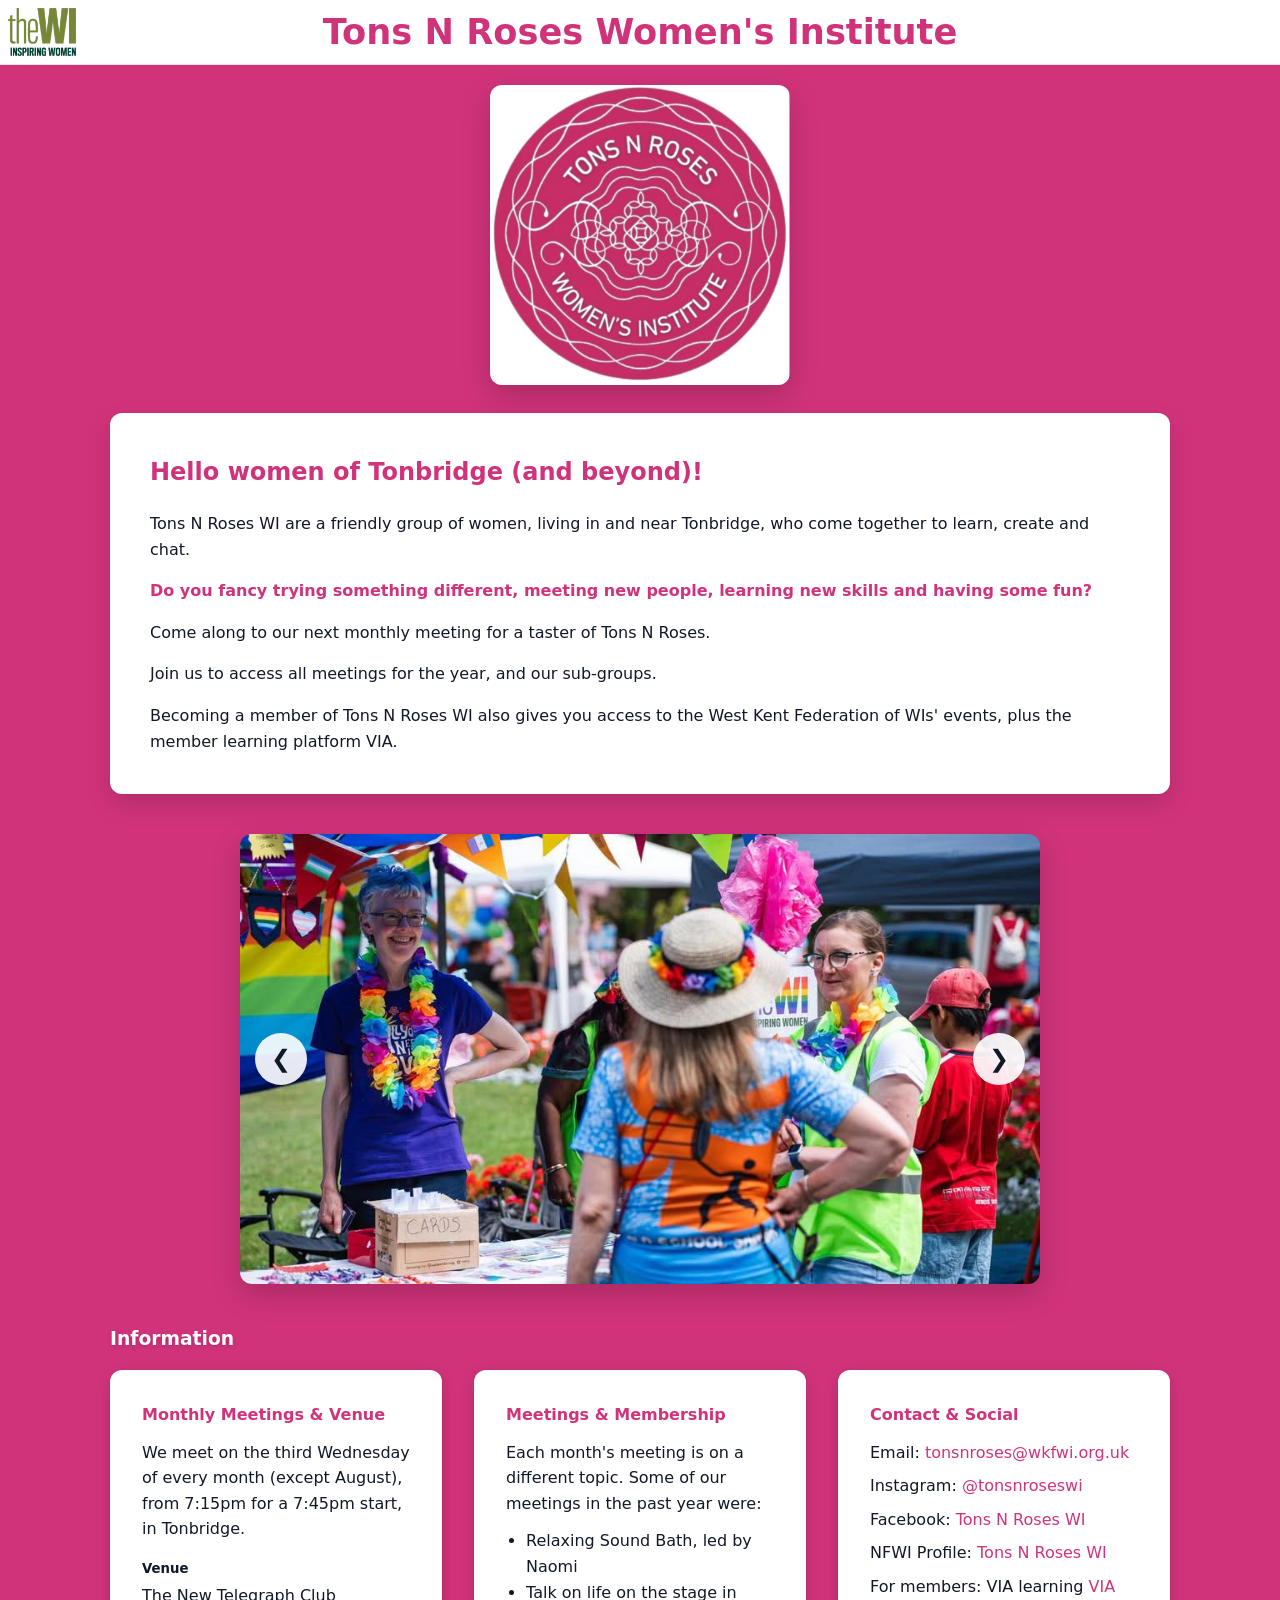
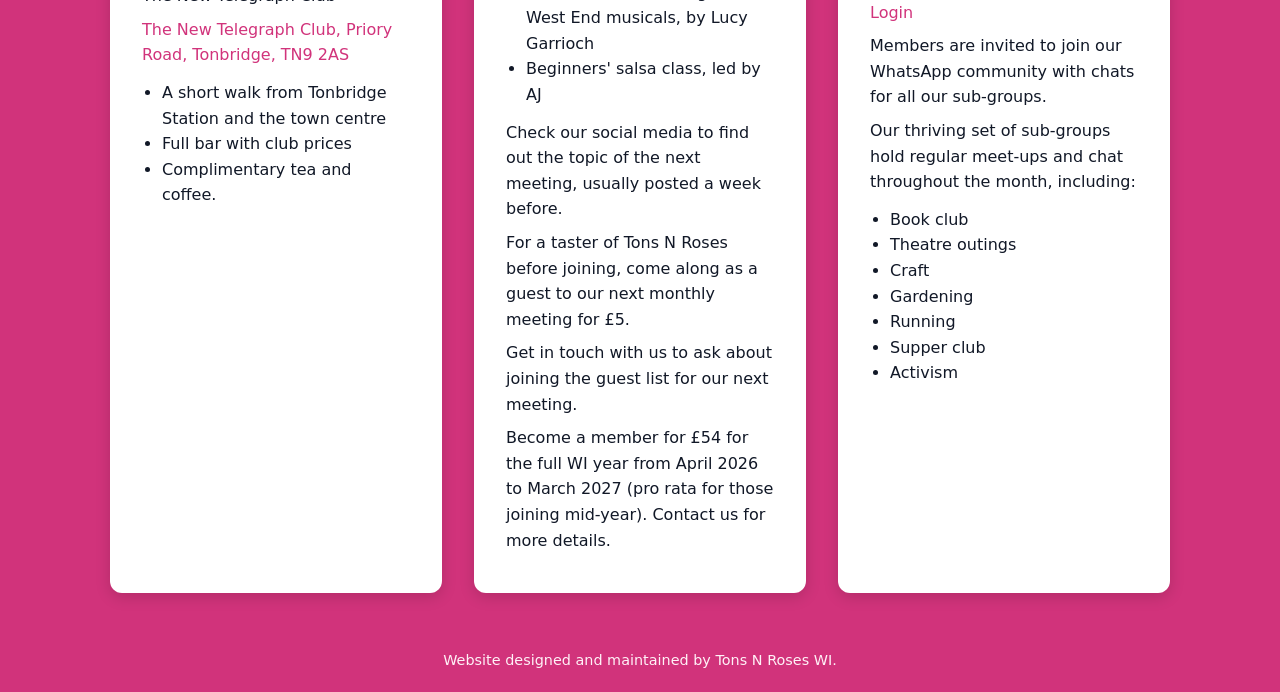
<file: index.html>
<!DOCTYPE html>
<html lang="en">
<head>
    <meta charset="UTF-8">
    <meta name="viewport" content="width=device-width, initial-scale=1.0">
    <title>Tons N Roses WI</title>
    <link rel="stylesheet" href="css/tonsnroses.css">
    <script src="js/tonsnroses.js" defer></script>
</head>

<body>
    <header class="site-header">
        <div class="logo-container">
            <a href="/" aria-label="Home">
            <img src="images/theWI_Logo_IW_RGB_2col-cropped-for-website-header.png" alt="The WI Logo" class="site-logo">
            </a>
            <h1>Tons N Roses Women's Institute</h1>
        </div>
    </header>
    <main class="container">
        <!-- HERO SECTION -->
        <section class="hero">
            <div class="hero-logo">
                <img src="images/TonsNRosesLogo.jpg" alt="Tons N Roses WI Logo">
            </div>
        </section>

        <!-- ABOUT SECTION -->
        <section class="about-split">
            <!-- This is your new white oblong box wrapper -->
            <div class="about-box"> 
                <h2>Hello women of Tonbridge (and beyond)!</h2>
                <p>Tons N Roses WI are a friendly group of women, living in and near Tonbridge, who come together to learn, create and chat.</p>
                
                <!-- Added class="pink-text" to make this paragraph stand out -->
                <p class="pink-text">Do you fancy trying something different, meeting new people, learning new skills and having some fun?</p>
                
                <p>Come along to our next monthly meeting for a taster of Tons N Roses.</p>
                <p>Join us to access all meetings for the year, and our sub-groups.</p>
                <p>Becoming a member of Tons N Roses WI also gives you access to the West Kent Federation of WIs' events, plus the member learning platform VIA.</p>
            </div>
        </section>

        <!-- PHOTO CAROUSEL SECTION -->
        <section class="gallery-carousel">
            <div class="carousel-container">
                
                <!-- Track holding all the slides -->
                <div class="carousel-track">
                    <!-- Slide 1 -->
                    <div class="carousel-slide active">
                        <img src="images/TonsNRosesPride.jpg" alt="Tons N Roses WI at Pride">
                    </div>
                    <!-- Slide 2 (Add your next photo here) -->
                    <div class="carousel-slide">
                        <img src="images/hats.jpg" alt="Tons N Roses Hats">
                    </div>
                    <!-- Slide 3 (Add another photo here) -->
                    <div class="carousel-slide">
                        <img src="images/theatre.jpeg" alt="Tons N Roses Theatre Club">
                    </div>
                    <!-- Slide 4 (Add another photo here) -->
                    <div class="carousel-slide">
                        <img src="images/SupperClub.jpeg" alt="Tons N Roses Supper Club">
                    </div>
                    <!-- Slide 3 (Add another photo here) -->
                    <div class="carousel-slide">
                        <img src="images/tnr.jpg" alt="Tons N Roses">
                    </div>
                    <!-- Slide 3 (Add another photo here) -->
                    <div class="carousel-slide">
                        <img src="images/tinsel.jpg" alt="Tons N Roses making tinsel">
                    </div>
                    <!-- Slide 3 (Add another photo here) -->
                    <div class="carousel-slide">
                        <img src="images/litter.jpg" alt="Tons N Roses litter-picking">
                    </div>
                    <!-- Slide 3 (Add another photo here) -->
                    <div class="carousel-slide">
                        <img src="images/yoga.jpg" alt="Tons N Roses yoga">
                    </div>
                </div>

                <!-- Navigation Buttons -->
                <button class="carousel-btn prev-btn" aria-label="Previous image">&#10094;</button>
                <button class="carousel-btn next-btn" aria-label="Next image">&#10095;</button>
                
            </div>
        </section>

        <!-- INFORMATION GRID -->
        <section class="Information">
            <h3>Information</h3>
            <div class="values-grid">
                
                <!-- Card 1: Logistics -->
                <div class="value-card">
                    <h4>Monthly Meetings &amp; Venue</h4>
                    <p>We meet on the third Wednesday of every month (except August), from 7:15pm for a 7:45pm start, in Tonbridge.</p>
                    
                    <h5>Venue</h5>
                    <p>The New Telegraph Club</p>
                    <p><a href="https://maps.app.goo.gl/GhPogRc4JVo7FxPY7" target="_blank" rel="noopener">The New Telegraph Club, Priory Road, Tonbridge, TN9 2AS</a></p>
                    
                    <!-- Fixed: Removed <p> wrapping around the <ul> -->
                    <ul>
                        <li>A short walk from Tonbridge Station and the town centre</li>
                        <li>Full bar with club prices</li>
                        <li>Complimentary tea and coffee.</li>
                    </ul>           
                </div>
                
                <!-- Card 2: Schedule & Fees -->
                <div class="value-card">
                    <h4>Meetings &amp; Membership</h4>
                    <p>Each month's meeting is on a different topic. Some of our meetings in the past year were:</p>
                    
                    <!-- Fixed: Removed <p> wrapping around the <ul> -->
                    <ul>
                        <li>Relaxing Sound Bath, led by Naomi</li>
                        <li>Talk on life on the stage in West End musicals, by Lucy Garrioch</li>
                        <li>Beginners' salsa class, led by AJ</li>
                    </ul>
                    <p>Check our social media to find out the topic of the next meeting, usually posted a week before.</p>
                    <p>For a taster of Tons N Roses before joining, come along as a guest to our next monthly meeting for £5.</p>
                    <p>Get in touch with us to ask about joining the guest list for our next meeting.</p>
                    <p>Become a member for £54 for the full WI year from April 2026 to March 2027 (pro rata for those joining mid-year). Contact us for more details.</p>
                </div>
                
                <!-- Card 3: Social & Links -->
                <div class="value-card">
                    <h4>Contact &amp; Social</h4>
                    <p>Email: <a href="mailto:tonsnroses@wkfwi.org.uk">tonsnroses@wkfwi.org.uk</a></p>
                    <p>Instagram: <a href="https://www.instagram.com/tonsnroseswi/" target="_blank" rel="noopener">@tonsnroseswi</a></p>
                    <p>Facebook: <a href="https://www.facebook.com/p/Tons-N-Roses-WI-61551431473207/" target="_blank" rel="noopener">Tons N Roses WI</a></p>
                    <p>NFWI Profile: <a href="https://west-kent.thewi.org.uk/find-wi/tons-n-roses" target="_blank" rel="noopener">Tons N Roses WI</a></p>
                    <P>For members: VIA learning <a href="https://via.thewi.org.uk/login/keycloak" target="_blank" rel="noopener">VIA Login</a></P>
                    <p>Members are invited to join our WhatsApp community with chats for all our sub-groups.</p>
                    <p>
                    <p>Our thriving set of sub-groups hold regular meet-ups and chat throughout the month, including:
                    <ul>
                        <li>Book club</li>
                        <li>Theatre outings</li>
                        <li>Craft</li>
                        <li>Gardening</li>
                        <li>Running</li>
                        <li>Supper club</li>
                        <li>Activism</li>
                    </ul>
                </div>

            </div> <!-- End values-grid -->
        </section>

    </main>
    
    <!-- FOOTER LANDMARK -->
    <footer style="text-align: center; padding: 20px; font-size: 0.9rem;">
        <p>Website designed and maintained by Tons N Roses WI.</p>
    </footer>

</body>
</html>
</file>
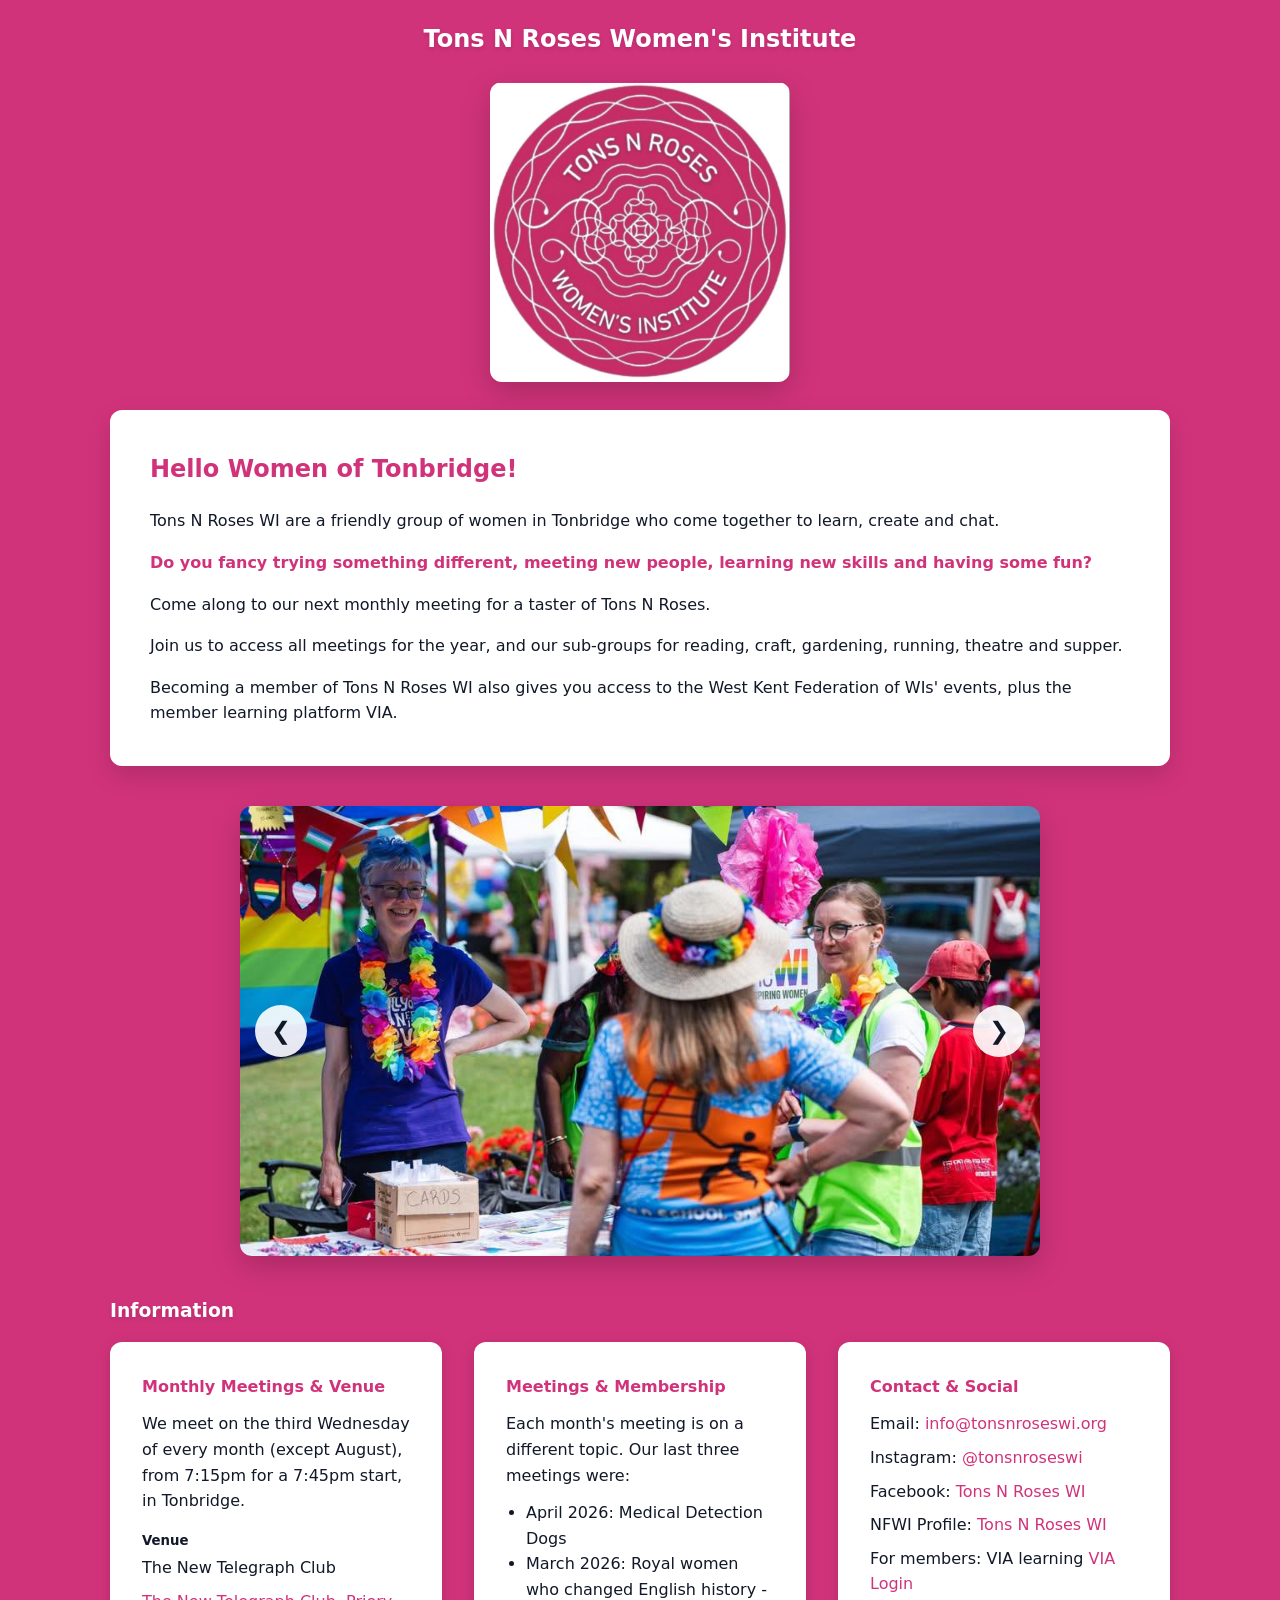
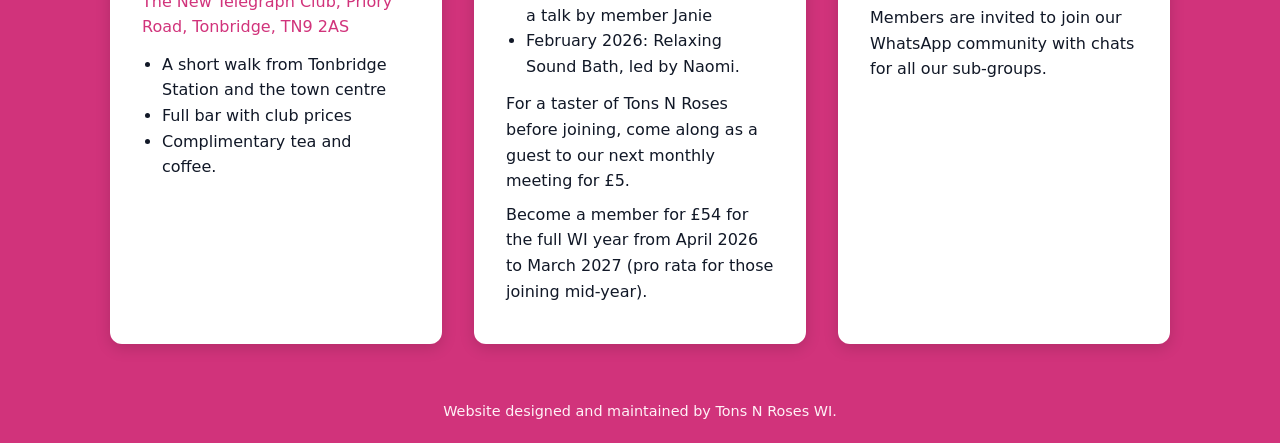
<file: TonsNRosesHome.html>
<!DOCTYPE html>
<html lang="en">
<head>
    <meta charset="UTF-8">
    <meta name="viewport" content="width=device-width, initial-scale=1.0">
    <title>Tons N Roses WI</title>
    <link rel="stylesheet" href="css/tonsnroses.css">
    <script src="js/tonsnroses.js" defer></script>
</head>
<body>
    <main class="container">
        <!-- HERO SECTION -->
        <section class="hero">
            <h1>Tons N Roses Women's Institute</h1>
            <div class="hero-logo">
                <img src="images/TonsNRosesLogo.jpg" alt="Tons N Roses WI Logo">
            </div>
        </section>

        <!-- ABOUT SECTION -->
        <section class="about-split">
            <!-- This is your new white oblong box wrapper -->
            <div class="about-box"> 
                <h2>Hello Women of Tonbridge!</h2>
                <p>Tons N Roses WI are a friendly group of women in Tonbridge who come together to learn, create and chat.</p>
                
                <!-- Added class="pink-text" to make this paragraph stand out -->
                <p class="pink-text">Do you fancy trying something different, meeting new people, learning new skills and having some fun?</p>
                
                <p>Come along to our next monthly meeting for a taster of Tons N Roses.</p>
                <p>Join us to access all meetings for the year, and our sub-groups for reading, craft, gardening, running, theatre and supper.</p>
                <p>Becoming a member of Tons N Roses WI also gives you access to the West Kent Federation of WIs' events, plus the member learning platform VIA.</p>
            </div>
        </section>

        <!-- PHOTO CAROUSEL SECTION -->
        <section class="gallery-carousel">
            <div class="carousel-container">
                
                <!-- Track holding all the slides -->
                <div class="carousel-track">
                    <!-- Slide 1 -->
                    <div class="carousel-slide active">
                        <img src="images/TonsNRosesPride.jpg" alt="Tons N Roses WI at Pride">
                    </div>
                    <!-- Slide 2 (Add your next photo here) -->
                    <div class="carousel-slide">
                        <img src="images/RunsNRoses.jpg" alt="Runs N Roses">
                    </div>
                    <!-- Slide 3 (Add another photo here) -->
                    <div class="carousel-slide">
                        <img src="images/SupperClub.jpeg" alt="Tons N Roses Supper Club">
                    </div>
                </div>

                <!-- Navigation Buttons -->
                <button class="carousel-btn prev-btn" aria-label="Previous image">&#10094;</button>
                <button class="carousel-btn next-btn" aria-label="Next image">&#10095;</button>
                
            </div>
        </section>

        <!-- INFORMATION GRID -->
        <section class="Information">
            <h3>Information</h3>
            <div class="values-grid">
                
                <!-- Card 1: Logistics -->
                <div class="value-card">
                    <h4>Monthly Meetings &amp; Venue</h4>
                    <p>We meet on the third Wednesday of every month (except August), from 7:15pm for a 7:45pm start, in Tonbridge.</p>
                    
                    <h5>Venue</h5>
                    <p>The New Telegraph Club</p>
                    <p><a href="https://maps.app.goo.gl/GhPogRc4JVo7FxPY7" target="_blank" rel="noopener">The New Telegraph Club, Priory Road, Tonbridge, TN9 2AS</a></p>
                    
                    <!-- Fixed: Removed <p> wrapping around the <ul> -->
                    <ul>
                        <li>A short walk from Tonbridge Station and the town centre</li>
                        <li>Full bar with club prices</li>
                        <li>Complimentary tea and coffee.</li>
                    </ul>           
                </div>
                
                <!-- Card 2: Schedule & Fees -->
                <div class="value-card">
                    <h4>Meetings &amp; Membership</h4>
                    <p>Each month's meeting is on a different topic. Our last three meetings were:</p>
                    
                    <!-- Fixed: Removed <p> wrapping around the <ul> -->
                    <ul>
                        <li>April 2026: Medical Detection Dogs</li>
                        <li>March 2026: Royal women who changed English history - a talk by member Janie</li>
                        <li>February 2026: Relaxing Sound Bath, led by Naomi.</li>
                    </ul>
                    
                    <p>For a taster of Tons N Roses before joining, come along as a guest to our next monthly meeting for £5.</p>
                    <p>Become a member for £54 for the full WI year from April 2026 to March 2027 (pro rata for those joining mid-year).</p>
                </div>
                
                <!-- Card 3: Social & Links -->
                <div class="value-card">
                    <h4>Contact &amp; Social</h4>
                    <p>Email: <a href="mailto:info@tonsnroseswi.org">info@tonsnroseswi.org</a></p>
                    <p>Instagram: <a href="https://www.instagram.com/tonsnroseswi/" target="_blank" rel="noopener">@tonsnroseswi</a></p>
                    <p>Facebook: <a href="https://www.facebook.com/p/Tons-N-Roses-WI-61551431473207/" target="_blank" rel="noopener">Tons N Roses WI</a></p>
                    <p>NFWI Profile: <a href="https://west-kent.thewi.org.uk/find-wi/tons-n-roses" target="_blank" rel="noopener">Tons N Roses WI</a></p>
                    <P>For members: VIA learning <a href="https://via.thewi.org.uk/login/keycloak" target="_blank" rel="noopener">VIA Login</a></P>
                    <p>Members are invited to join our WhatsApp community with chats for all our sub-groups.</p>
                </div>

            </div> <!-- End values-grid -->
        </section>

    </main>
    
    <!-- FOOTER LANDMARK -->
    <footer style="text-align: center; padding: 20px; font-size: 0.9rem;">
        <p>Website designed and maintained by Tons N Roses WI.</p>
    </footer>

</body>
</html>
</file>
<file: css/tonsnroses.css>
:root {
    /* The iconic Tons N Roses branding colors */
    --primary-pink: #D1337B;
    --dark-charcoal: #111827;
    --light-bg: rgba(255, 255, 255, 0.1); /* Subtle transparent white overlay */
    --spacing: 1.5rem;
}

* {
    margin: 0;
    padding: 0;
    box-sizing: border-box;
}

body {
    background-color: var(--primary-pink); /* Turns the whole background pink */
    font-family: system-ui, -apple-system, sans-serif;
    line-height: 1.6;
    color: #ffffff; /* Changes default body text to white for perfect contrast */
}

.container {
    width: 90%;
    max-width: 1100px;
    margin: 0 auto;
    display: flex;
    flex-direction: column;
    gap: 40px; /* Perfect, uniform 40px gap between sections */
    padding: 20px;
}

/* --- SECTION HEADLINES --- */
.hero h1, 
.about-split h2, 
.Information h3 {
    margin-top: 0;
    margin-bottom: 0;
    color: #ffffff; /* Makes section headers pop in crisp white */
    text-shadow: 0 2px 4px rgba(0, 0, 0, 0.15); /* Adds a subtle shadow to keep text ultra-sharp */
}

/* 2. Mobile Styles (Default) */
.main-header {
    background: rgba(255, 255, 255, 0.15); /* Semi-transparent header */
    padding: var(--spacing) 0;
    border-bottom: 1px solid rgba(255, 255, 255, 0.2);
    backdrop-filter: blur(5px); /* Soft glass effect */
}

.nav-links {
    display: none;
}

/* Hero Section Container */
.hero {
    margin-bottom: -20px;
    padding: 0;
    text-align: center;
    display: flex;
    flex-direction: column;
    align-items: center;
    gap: 1.5rem;
}

/* The Square Logo Styling */
.hero-logo img {
    width: 300px;
    height: 300px;
    object-fit: contain;
    border-radius: 12px;
    box-shadow: 0 10px 30px rgba(0, 0, 0, 0.2); /* Enhanced shadow for the pink backdrop */
}

/* Mobile Adjustment */
@media (max-width: 600px) {
    .hero-logo img {
        width: 150px;
        height: 150px;
    }
    .hero {
        padding: 0.5rem 0.5rem;
    }
}

.grid-layout {
    display: grid;
    grid-template-columns: 1fr;
    gap: var(--spacing);
}

/* 3. Tablet & Desktop Styles (Media Query) */
@media (min-width: 768px) {
    .nav-links {
        display: flex;
        list-style: none;
        gap: 20px;
    }

    nav {
        display: flex;
        justify-content: space-between;
        align-items: center;
    }

    .grid-layout {
        grid-template-columns: repeat(3, 1fr);
    }
}

.logo img {
    height: 100px;
    width: 100px;
    object-fit: contain;
    display: block;
}

@media (max-width: 767px) {
    .main-header .container {
        display: flex;
        justify-content: center;
    }
}

/* About Section Layout */
/* About Section Layout & White Box */
.about-split {
    width: 100%;
}

.about-box {
    background: #ffffff;      /* Creates the solid white box background */
    padding: 2.5rem;          /* Generates breathing room inside the box */
    border-radius: 12px;      /* Soft corners matching your value cards and carousel */
    box-shadow: 0 10px 25px rgba(0, 0, 0, 0.15); /* Gives it a slight pop off the pink screen */
    width: 100%;              /* Ensures it stretches to the full width of the container */
}

/* Adjust text inside the white box to be clean, readable charcoal black */
.about-box h2 {
    color: var(--primary-pink) !important; /* Forces the header inside this box to be brand pink */
    margin-bottom: 1.25rem;
    text-shadow: none;        /* Removes the white text-shadow from the global header rule */
}

.about-box p {
    color: var(--dark-charcoal); /* Crisp, legible near-black text */
    margin-bottom: 1rem;
}

.about-box p:last-child {
    margin-bottom: 0;         /* Prevents extra accidental spacing at the bottom */
}

/* The specific pink text callout class you requested */
.about-box .pink-text {
    color: var(--primary-pink);
    font-weight: 600;         /* Makes it slightly bolder so it reads like a feature line */
}

/* --- THE VALUE CARDS (MODERN WHITE GLOW STYLE) --- */
.values-grid {
    display: grid;
    grid-template-columns: 1fr;
    gap: 2rem;
    padding: 1rem 0;
}

.value-card {
    background: #ffffff; /* Solid white background for the cards so text remains fully accessible */
    padding: 2rem;
    color: var(--dark-charcoal); /* Dark text inside the cards so it's clean and easy to read */
    border-radius: 12px;
    transition: transform 0.3s ease, box-shadow 0.3s ease;
    box-shadow: 0 4px 15px rgba(0, 0, 0, 0.15);
}

.value-card h4 {
    color: var(--primary-pink); /* Headings inside the white cards use the brand pink */
    margin-bottom: 0.75rem;
}

.value-card h5 {
    margin: 1rem 0 0.25rem 0;
    color: var(--dark-charcoal);
}

.value-card ul {
    margin: 0.75rem 0;
    padding-left: 1.25rem;
}

.value-card p {
    margin-bottom: 0.5rem;
}

/* Interactive Links inside the Cards */
.value-card a {
    color: var(--primary-pink);
    text-decoration: none;
    font-weight: 500;
}
.value-card a:hover {
    text-decoration: underline;
}

.value-card:hover {
    transform: translateY(-5px);
    box-shadow: 0 15px 30px rgba(0, 0, 0, 0.25);
}

/* Desktop Alignment */
@media (min-width: 768px) {
    .about-split {
        flex-direction: row;
        text-align: left;
    }
    
    .values-grid {
        grid-template-columns: repeat(3, 1fr);
    }
}

/* --- CAROUSEL FRAMEWORK LAYOUT (ZERO GAPS) --- */
.gallery-carousel {
    width: 100%;
    max-width: 800px; 
    margin: 0 auto; 
    padding: 0;
}

.carousel-container {
    position: relative;
    width: 100%;
    height: 450px;
    overflow: hidden;
    border-radius: 12px;
    box-shadow: 0 10px 30px rgba(0, 0, 0, 0.2);
}

@media (max-width: 600px) {
    .carousel-container {
        height: 300px;
    }
}

.carousel-track {
    width: 100%;
    height: 100%;
    position: relative;
}

.carousel-slide {
    position: absolute;
    top: 0;
    left: 0;
    width: 100%;
    height: 100%;
    opacity: 0;
    transition: opacity 0.5s ease-in-out;
    z-index: 1;
}

.carousel-slide.active {
    opacity: 1;
    z-index: 2;
}

.carousel-slide img {
    width: 100%;
    height: 100%;
    object-fit: cover;
}

/* Carousel Buttons */
.carousel-btn {
    position: absolute;
    top: 50%;
    transform: translateY(-50%);
    background: rgba(255, 255, 255, 0.9);
    border: none;
    color: var(--dark-charcoal);
    font-size: 1.5rem;
    padding: 12px 16px;
    cursor: pointer;
    border-radius: 50%;
    z-index: 10;
    transition: background 0.2s, color 0.2s, transform 0.2s;
}

.carousel-btn:hover {
    background: var(--dark-charcoal);
    color: #fff;
}

.prev-btn { left: 15px; }
.next-btn { right: 15px; }

/* Footer Styling */
footer {
    text-align: center;
    padding: 40px 20px;
    font-size: 0.9rem;
    color: #fff2f7;
}

/* Header container */
.site-header {
  padding-top: 0.5rem;
  padding-bottom: 0.5rem;
  background-color: #ffffff;
  border-bottom: 1px solid #e5e5e5;
}

/* 3-column grid to ensure the heading is dead-center */
.logo-container {
  display: grid;
  grid-template-columns: 1fr auto 1fr; /* Left, Center, Right balance */
  align-items: center;
  width: 100%;
}

/* Pins the logo link to the far left */
.logo-container a {
  justify-self: start;
  margin-left: 0.5rem;
}

/* Logo sizing */
.site-logo {
  height: 48px;
  width: auto;
  display: block;
}

/* Centers the title in the page header */
.logo-container h1 {
  grid-column: 2;         /* Locks into the middle column */
  margin: 0;
  font-size: 2.2rem;
  font-weight: 700;
  color: var(--primary-pink);         /* Your chosen pink shade */
  text-align: center;
  line-height: 1.2;
}
</file>
